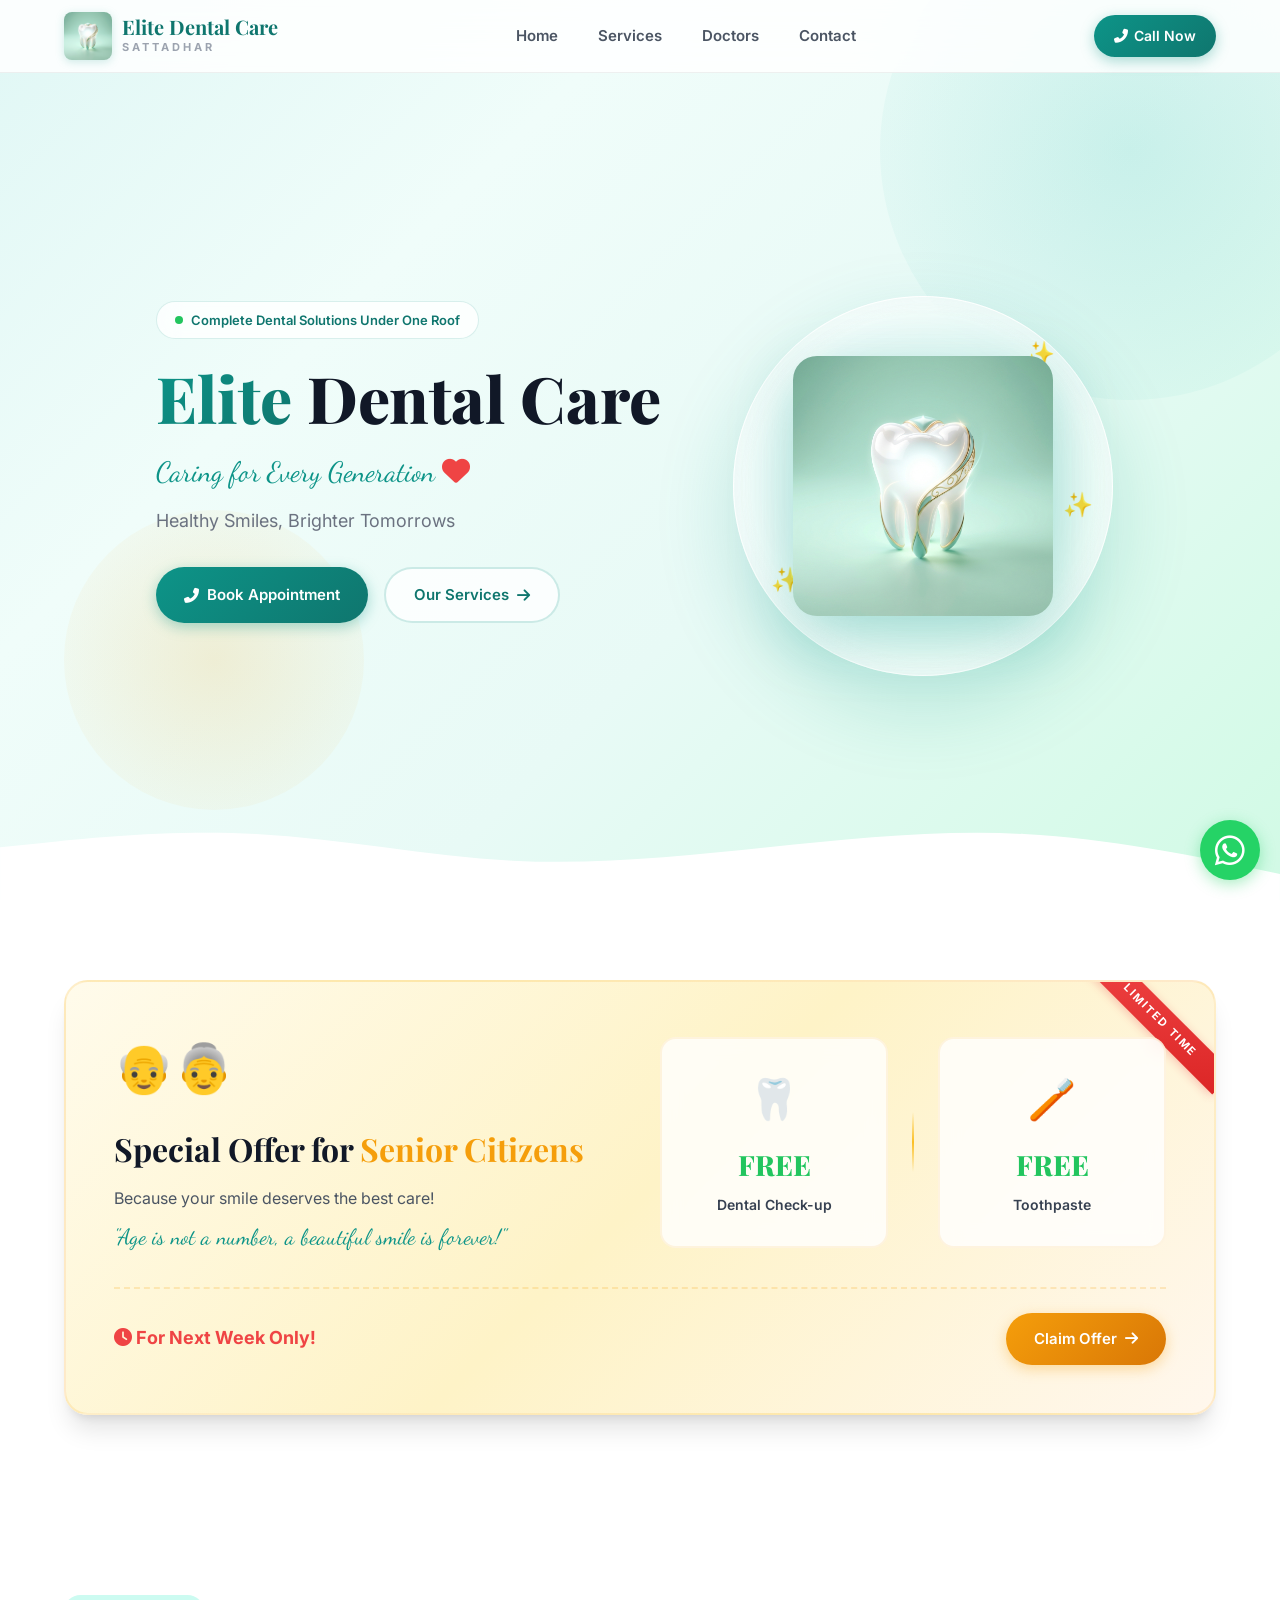
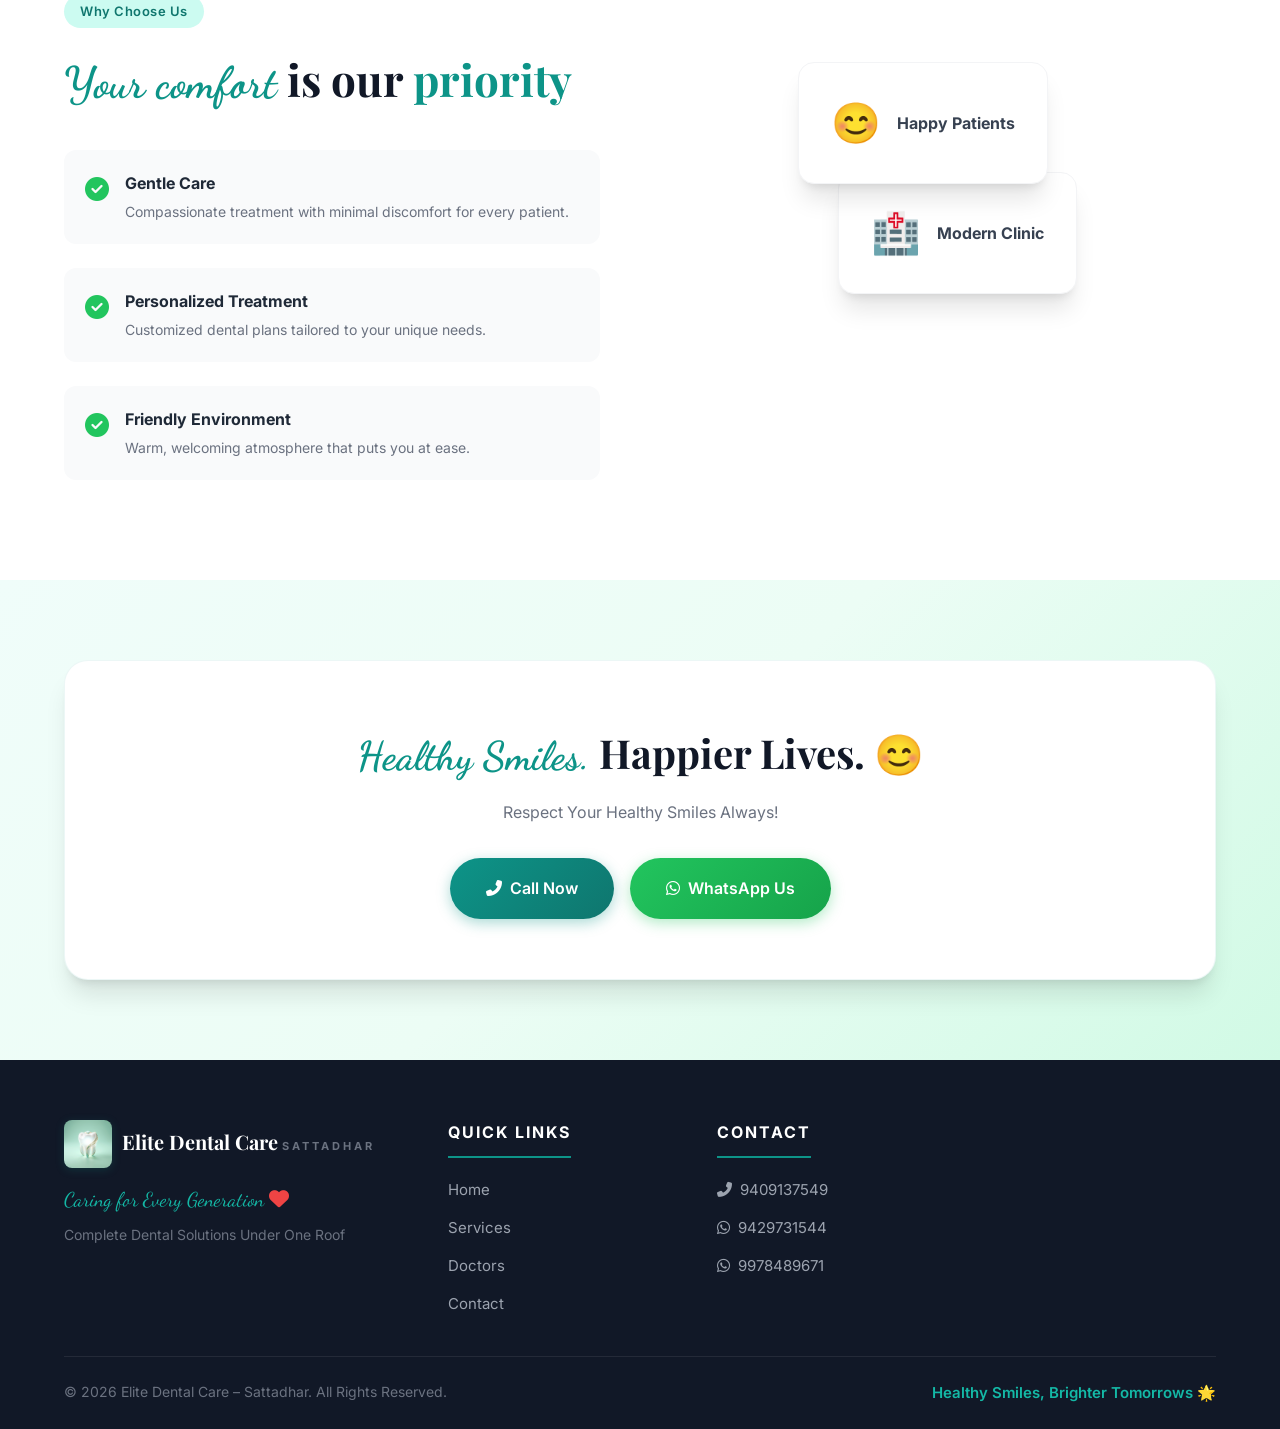
<file: index.html>
<!DOCTYPE html>
<html lang="en">
<head>
    <meta charset="UTF-8">
    <meta name="viewport" content="width=device-width, initial-scale=1.0, maximum-scale=1.0, user-scalable=no">

    <!-- Primary SEO -->
    <title>Elite Dental Care - Sattadhar | Best Dentist in Ahmedabad</title>
    <meta name="description" content="Elite Dental Care at Sattadhar, Ahmedabad — Complete Dental Solutions Under One Roof. Free dental check-up for senior citizens. Expert dentists Dr. Ashesh Shah & Dr. Chaitanya Shah. Call 9409137549.">
    <meta name="keywords" content="dentist sattadhar, dental clinic ahmedabad, elite dental care, dr ashesh shah, dr chaitanya shah, teeth whitening ahmedabad, dental implants sattadhar, best dentist ahmedabad, free dental checkup senior citizen">
    <meta name="author" content="Elite Dental Care">
    <meta name="robots" content="index, follow">
    <link rel="canonical" href="https://elite-dental-website.vercel.app/">

    <!-- Favicon -->
    <link rel="icon" type="image/jpeg" href="images/favicon.jpg">
    <link rel="apple-touch-icon" href="images/favicon.jpg">
    <meta name="theme-color" content="#0d9488">

    <!-- Open Graph (WhatsApp / Facebook Preview) -->
    <meta property="og:type" content="website">
    <meta property="og:url" content="https://elite-dental-website.vercel.app/">
    <meta property="og:title" content="Elite Dental Care – Best Dentist in Sattadhar, Ahmedabad">
    <meta property="og:description" content="Complete Dental Solutions Under One Roof. Free check-up for senior citizens. Expert care by Dr. Ashesh Shah & Dr. Chaitanya Shah.">
    <meta property="og:image" content="https://elite-dental-website.vercel.app/images/3d-logo.jpg">
    <meta property="og:locale" content="en_IN">

    <!-- Google Structured Data (JSON-LD) for Local SEO -->
    <script type="application/ld+json">
    {
      "@context": "https://schema.org",
      "@type": "Dentist",
      "name": "Elite Dental Care",
      "image": "https://elite-dental-website.vercel.app/images/3d-logo.jpg",
      "url": "https://elite-dental-website.vercel.app/",
      "telephone": "+919409137549",
      "address": {
        "@type": "PostalAddress",
        "streetAddress": "Ratnadeep Complex, Sattadhar Cross Road",
        "addressLocality": "Ahmedabad",
        "addressRegion": "Gujarat",
        "postalCode": "380061",
        "addressCountry": "IN"
      },
      "geo": {
        "@type": "GeoCoordinates",
        "latitude": 23.062397,
        "longitude": 72.533981
      },
      "openingHours": "Mo-Sa 09:00-21:00",
      "priceRange": "₹₹",
      "description": "Complete Dental Solutions Under One Roof at Sattadhar, Ahmedabad."
    }
    </script>

    <link rel="preconnect" href="https://fonts.googleapis.com">
    <link rel="preconnect" href="https://fonts.gstatic.com" crossorigin>
    <link href="https://fonts.googleapis.com/css2?family=Playfair+Display:wght@400;600;700;800&family=Inter:wght@300;400;500;600;700&family=Dancing+Script:wght@400;600;700&display=swap" rel="stylesheet">
    <link rel="stylesheet" href="https://cdnjs.cloudflare.com/ajax/libs/font-awesome/6.4.0/css/all.min.css">
    <link rel="stylesheet" href="style.css">
</head>
<body>
    <!-- Navigation -->
    <nav class="navbar" id="navbar">
        <div class="nav-container">
            <a href="index.html" class="nav-logo">
                <img src="images/3d-logo.jpg" alt="Elite Dental Care Logo" class="logo-img">
                <div class="logo-text">
                    <span class="logo-name">Elite Dental Care</span>
                    <span class="logo-sub">SATTADHAR</span>
                </div>
            </a>
            <ul class="nav-links" id="navLinks">
                <li><a href="index.html" class="active">Home</a></li>
                <li><a href="services.html">Services</a></li>
                <li><a href="doctors.html">Doctors</a></li>
                <li><a href="contact.html">Contact</a></li>
            </ul>
            <a href="tel:9409137549" class="nav-cta"><i class="fas fa-phone-alt"></i> Call Now</a>
            <button class="nav-toggle" id="navToggle" aria-label="Toggle navigation">
                <span></span><span></span><span></span>
            </button>
        </div>
    </nav>

    <!-- Hero Section -->
    <section class="hero" id="home">
        <div class="hero-bg-shapes">
            <div class="shape shape-1"></div>
            <div class="shape shape-2"></div>
        </div>
        <div class="hero-container">
            <div class="hero-content">
                <div class="hero-badge animate-fade-in">
                    <span class="badge-dot"></span>
                    Complete Dental Solutions Under One Roof
                </div>
                <h1 class="hero-title animate-slide-up">
                    <span class="title-accent">Elite</span> Dental Care
                </h1>
                <p class="hero-tagline animate-slide-up delay-1">
                    <span class="script-font">Caring for Every Generation</span> <i class="fas fa-heart" style="color: #ef4444;"></i>
                </p>
                <p class="hero-subtitle animate-slide-up delay-2">
                    Healthy Smiles, Brighter Tomorrows
                </p>
                <div class="hero-cta animate-slide-up delay-3">
                    <a href="tel:9409137549" class="btn btn-primary">
                        <i class="fas fa-phone-alt"></i> Book Appointment
                    </a>
                    <a href="services.html" class="btn btn-outline">
                        Our Services <i class="fas fa-arrow-right"></i>
                    </a>
                </div>
            </div>
            <div class="hero-visual animate-float">
                <div class="hero-premium-card">
                    <img src="images/3d-logo.jpg" alt="3D Dental Logo" class="hero-3d-logo">
                    <div class="glow-ring"></div>
                    <div class="sparkles">
                        <span class="sparkle s1">✨</span>
                        <span class="sparkle s2">✨</span>
                        <span class="sparkle s3">✨</span>
                    </div>
                </div>
            </div>
        </div>
        <div class="hero-wave">
            <svg viewBox="0 0 1440 120" fill="none" xmlns="http://www.w3.org/2000/svg">
                <path d="M0 60L48 55C96 50 192 40 288 45C384 50 480 70 576 75C672 80 768 70 864 60C960 50 1056 40 1152 45C1248 50 1344 70 1392 80L1440 90V120H1392C1344 120 1248 120 1152 120C1056 120 960 120 864 120C768 120 672 120 576 120C480 120 384 120 288 120C192 120 96 120 48 120H0V60Z" fill="white"/>
            </svg>
        </div>
    </section>

    <!-- Special Offer Banner -->
    <section class="offer-section">
        <div class="container">
            <div class="offer-card">
                <div class="offer-ribbon">LIMITED TIME</div>
                <div class="offer-content">
                    <div class="offer-left">
                        <span class="offer-emoji">👴👵</span>
                        <h2 class="offer-title">Special Offer for <span>Senior Citizens</span></h2>
                        <p class="offer-subtitle">Because your smile deserves the best care!</p>
                        <p class="offer-quote script-font">"Age is not a number, a beautiful smile is forever!"</p>
                    </div>
                    <div class="offer-right">
                        <div class="offer-item">
                            <div class="offer-icon">🦷</div>
                            <div class="offer-detail">
                                <span class="offer-free">FREE</span>
                                <span class="offer-name">Dental Check-up</span>
                            </div>
                        </div>
                        <div class="offer-divider"></div>
                        <div class="offer-item">
                            <div class="offer-icon">🪥</div>
                            <div class="offer-detail">
                                <span class="offer-free">FREE</span>
                                <span class="offer-name">Toothpaste</span>
                            </div>
                        </div>
                    </div>
                </div>
                <div class="offer-footer">
                    <span class="offer-timer"><i class="fas fa-clock"></i> For Next Week Only!</span>
                    <a href="tel:9409137549" class="btn btn-offer">Claim Offer <i class="fas fa-arrow-right"></i></a>
                </div>
            </div>
        </div>
    </section>

    <!-- Why Choose Us -->
    <section class="why-section">
        <div class="container">
            <div class="why-grid">
                <div class="why-content">
                    <span class="section-tag">Why Choose Us</span>
                    <h2 class="section-title"><span class="script-font">Your comfort</span> is our <span>priority</span></h2>
                    <div class="why-list">
                        <div class="why-item">
                            <span class="why-check"><i class="fas fa-check-circle" style="color: var(--green);"></i></span>
                            <div>
                                <h4>Gentle Care</h4>
                                <p>Compassionate treatment with minimal discomfort for every patient.</p>
                            </div>
                        </div>
                        <div class="why-item">
                            <span class="why-check"><i class="fas fa-check-circle" style="color: var(--green);"></i></span>
                            <div>
                                <h4>Personalized Treatment</h4>
                                <p>Customized dental plans tailored to your unique needs.</p>
                            </div>
                        </div>
                        <div class="why-item">
                            <span class="why-check"><i class="fas fa-check-circle" style="color: var(--green);"></i></span>
                            <div>
                                <h4>Friendly Environment</h4>
                                <p>Warm, welcoming atmosphere that puts you at ease.</p>
                            </div>
                        </div>
                    </div>
                </div>
                <div class="why-visual">
                    <div class="why-card-stack">
                        <div class="why-stat-card card-1">
                            <span class="big-emoji">😊</span>
                            <span class="card-text">Happy Patients</span>
                        </div>
                        <div class="why-stat-card card-2">
                            <span class="big-emoji">🏥</span>
                            <span class="card-text">Modern Clinic</span>
                        </div>
                    </div>
                </div>
            </div>
        </div>
    </section>

    <!-- CTA Section -->
    <section class="cta-section">
        <div class="container">
            <div class="cta-card">
                <h2><span class="script-font">Healthy Smiles.</span> Happier Lives. 😊</h2>
                <p>Respect Your Healthy Smiles Always!</p>
                <div class="cta-buttons">
                    <a href="tel:9409137549" class="btn btn-primary btn-lg"><i class="fas fa-phone-alt"></i> Call Now</a>
                    <a href="https://wa.me/919429731544" class="btn btn-whatsapp btn-lg"><i class="fab fa-whatsapp"></i> WhatsApp Us</a>
                </div>
            </div>
        </div>
    </section>

    <!-- Footer -->
    <footer class="footer">
        <div class="container">
            <div class="footer-grid">
                <div class="footer-brand">
                    <div class="footer-logo">
                        <img src="images/3d-logo.jpg" alt="Elite Dental Care Logo" class="logo-img">
                        <div>
                            <span class="logo-name">Elite Dental Care</span>
                            <span class="logo-sub">SATTADHAR</span>
                        </div>
                    </div>
                    <p class="footer-tagline script-font">Caring for Every Generation <i class="fas fa-heart" style="color: #ef4444;"></i></p>
                    <p>Complete Dental Solutions Under One Roof</p>
                </div>
                <div class="footer-links-group">
                    <h4>Quick Links</h4>
                    <ul>
                        <li><a href="index.html">Home</a></li>
                        <li><a href="services.html">Services</a></li>
                        <li><a href="doctors.html">Doctors</a></li>
                        <li><a href="contact.html">Contact</a></li>
                    </ul>
                </div>
                <div class="footer-links-group">
                    <h4>Contact</h4>
                    <ul>
                        <li><a href="tel:9409137549"><i class="fas fa-phone-alt"></i> 9409137549</a></li>
                        <li><a href="https://wa.me/919429731544"><i class="fab fa-whatsapp"></i> 9429731544</a></li>
                        <li><a href="https://wa.me/919978489671"><i class="fab fa-whatsapp"></i> 9978489671</a></li>
                    </ul>
                </div>
            </div>
            <div class="footer-bottom">
                <p>© 2026 Elite Dental Care – Sattadhar. All Rights Reserved.</p>
                <p class="footer-motto">Healthy Smiles, Brighter Tomorrows 🌟</p>
            </div>
        </div>
    </footer>

    <!-- Floating WhatsApp Button -->
    <a href="https://wa.me/919429731544" class="whatsapp-float" target="_blank" aria-label="Chat on WhatsApp">
        <i class="fab fa-whatsapp wa-icon"></i>
        <span class="wa-text">Chat with us</span>
    </a>

    <script src="script.js"></script>
</body>
</html>
</file>
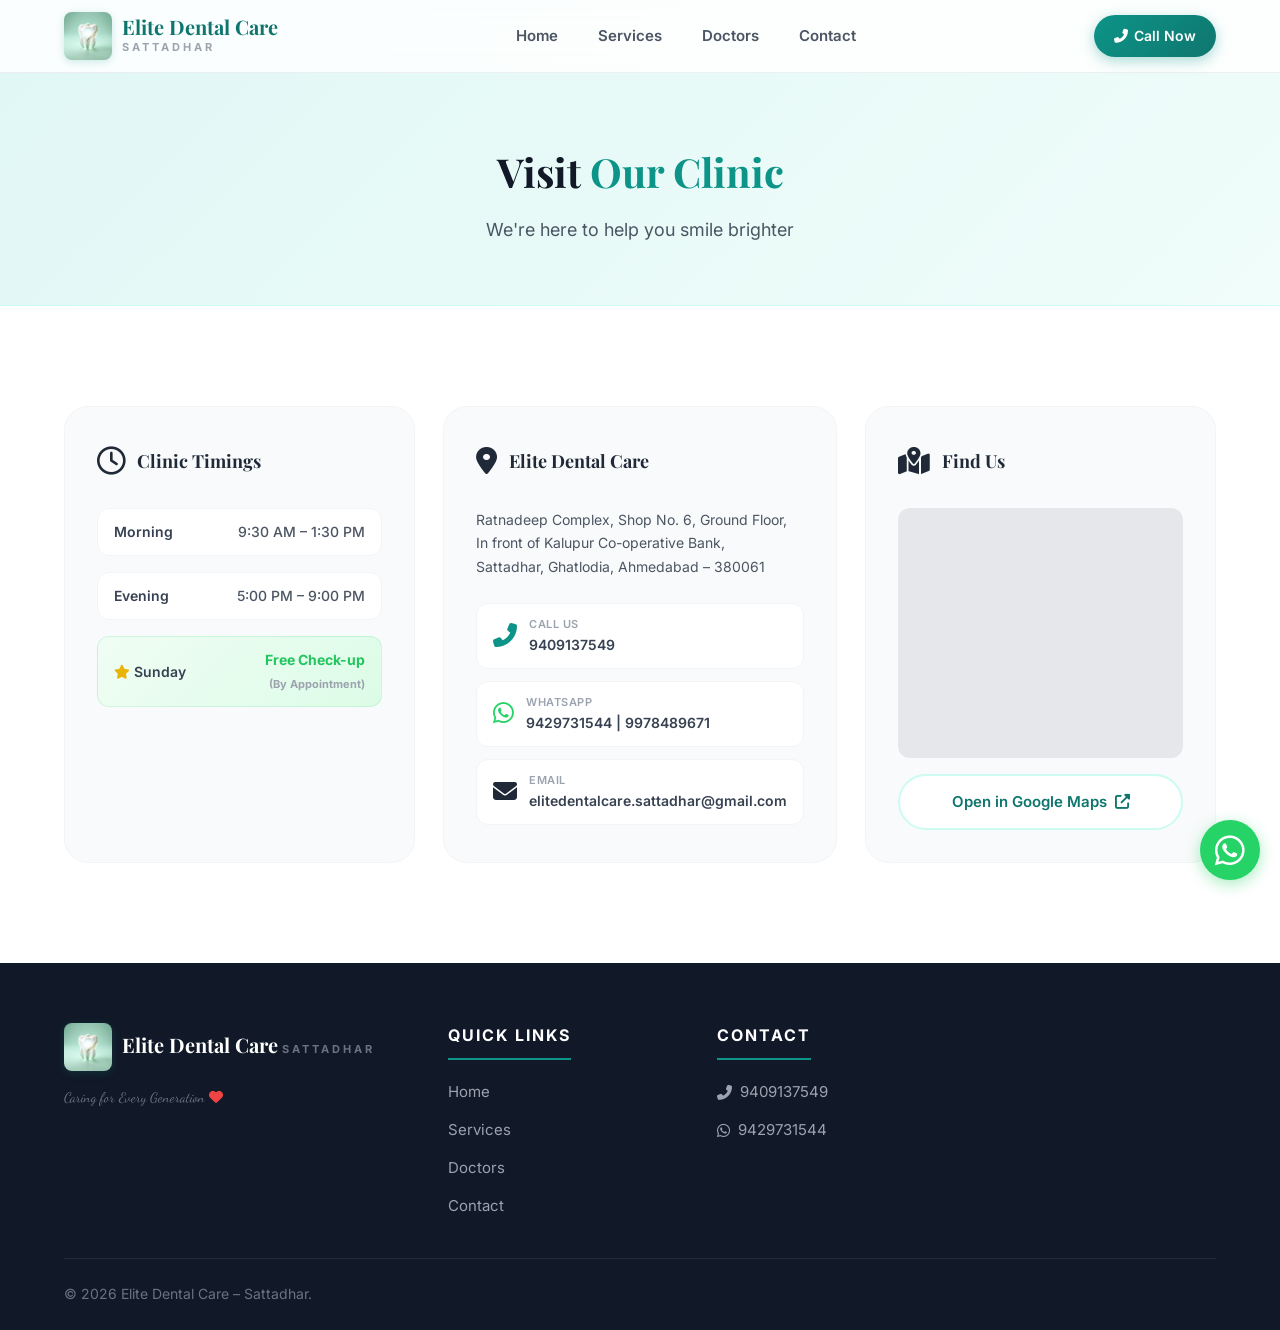
<file: contact.html>
<!DOCTYPE html>
<html lang="en">
<head>
    <meta charset="UTF-8">
    <meta name="viewport" content="width=device-width, initial-scale=1.0, maximum-scale=1.0, user-scalable=no">
    <title>Contact Us | Elite Dental Care Sattadhar – Ahmedabad</title>
    <meta name="description" content="Contact Elite Dental Care at Sattadhar Cross Road, Ratnadeep Complex, Ahmedabad. Call 9409137549 or WhatsApp 9429731544. Get directions on Google Maps.">
    <meta name="keywords" content="contact elite dental care, dental clinic sattadhar address, dentist ahmedabad location, elite dental care phone number">
    <meta name="robots" content="index, follow">
    <link rel="canonical" href="https://elite-dental-website.vercel.app/contact.html">
    <link rel="icon" type="image/jpeg" href="images/favicon.jpg">
    <link rel="apple-touch-icon" href="images/favicon.jpg">
    <meta name="theme-color" content="#0d9488">
    <meta property="og:title" content="Contact Elite Dental Care – Sattadhar, Ahmedabad">
    <meta property="og:description" content="Visit us at Ratnadeep Complex, Sattadhar Cross Road, Ahmedabad. Call or WhatsApp for appointments.">
    <meta property="og:image" content="https://elite-dental-website.vercel.app/images/3d-logo.jpg">
    <meta property="og:url" content="https://elite-dental-website.vercel.app/contact.html">
    <link href="https://fonts.googleapis.com/css2?family=Playfair+Display:wght@400;600;700;800&family=Inter:wght@300;400;500;600;700&family=Dancing+Script:wght@400;600;700&display=swap" rel="stylesheet">
    <link rel="stylesheet" href="https://cdnjs.cloudflare.com/ajax/libs/font-awesome/6.4.0/css/all.min.css">
    <link rel="stylesheet" href="style.css">
</head>
<body class="page-contact">
    <!-- Navigation -->
    <nav class="navbar scrolled" id="navbar">
        <div class="nav-container">
            <a href="index.html" class="nav-logo">
                <img src="images/3d-logo.jpg" alt="Elite Dental Care Logo" class="logo-img">
                <div class="logo-text">
                    <span class="logo-name">Elite Dental Care</span>
                    <span class="logo-sub">SATTADHAR</span>
                </div>
            </a>
            <ul class="nav-links" id="navLinks">
                <li><a href="index.html">Home</a></li>
                <li><a href="services.html">Services</a></li>
                <li><a href="doctors.html">Doctors</a></li>
                <li><a href="contact.html" class="active">Contact</a></li>
            </ul>
            <a href="tel:9409137549" class="nav-cta"><i class="fas fa-phone-alt"></i> Call Now</a>
            <button class="nav-toggle" id="navToggle">
                <span></span><span></span><span></span>
            </button>
        </div>
    </nav>

    <div class="page-header">
        <div class="container">
            <h1>Visit <span>Our Clinic</span></h1>
            <p>We're here to help you smile brighter</p>
        </div>
    </div>

    <!-- Clinic Timings & Contact -->
    <section class="contact-section">
        <div class="container">
            <div class="contact-grid">
                <!-- Timings Card -->
                <div class="contact-card timings-card reveal">
                    <div class="card-header">
                        <span class="card-icon"><i class="far fa-clock"></i></span>
                        <h3>Clinic Timings</h3>
                    </div>
                    <div class="timings-list">
                        <div class="timing-row">
                            <span class="timing-label">Morning</span>
                            <span class="timing-value">9:30 AM – 1:30 PM</span>
                        </div>
                        <div class="timing-row">
                            <span class="timing-label">Evening</span>
                            <span class="timing-value">5:00 PM – 9:00 PM</span>
                        </div>
                        <div class="timing-row sunday">
                            <span class="timing-label"><i class="fas fa-star" style="color:#eab308;"></i> Sunday</span>
                            <span class="timing-value highlight">Free Check-up<br><small>(By Appointment)</small></span>
                        </div>
                    </div>
                </div>

                <!-- Contact Card -->
                <div class="contact-card info-card reveal">
                    <div class="card-header">
                        <span class="card-icon"><i class="fas fa-map-marker-alt"></i></span>
                        <h3>Elite Dental Care</h3>
                    </div>
                    <p class="address">
                        Ratnadeep Complex, Shop No. 6, Ground Floor,<br>
                        In front of Kalupur Co-operative Bank,<br>
                        Sattadhar, Ghatlodia, Ahmedabad – 380061
                    </p>
                    <div class="contact-links">
                        <a href="tel:9409137549" class="contact-link">
                            <span class="link-icon"><i class="fas fa-phone-alt"></i></span>
                            <div>
                                <span class="link-label">Call Us</span>
                                <span class="link-value">9409137549</span>
                            </div>
                        </a>
                        <a href="https://wa.me/919429731544" class="contact-link whatsapp">
                            <span class="link-icon"><i class="fab fa-whatsapp"></i></span>
                            <div>
                                <span class="link-label">WhatsApp</span>
                                <span class="link-value">9429731544 | 9978489671</span>
                            </div>
                        </a>
                        <a href="mailto:elitedentalcare.sattadhar@gmail.com" class="contact-link email">
                            <span class="link-icon"><i class="fas fa-envelope"></i></span>
                            <div>
                                <span class="link-label">Email</span>
                                <span class="link-value">elitedentalcare.sattadhar@gmail.com</span>
                            </div>
                        </a>
                    </div>
                </div>

                <!-- Map Card -->
                <div class="contact-card map-card reveal">
                    <div class="card-header">
                        <span class="card-icon"><i class="fas fa-map-marked-alt"></i></span>
                        <h3>Find Us</h3>
                    </div>
                    <div class="map-placeholder">
                        <iframe 
                            src="https://maps.google.com/maps?q=23.062397,72.533981&z=15&output=embed"
                            width="100%" 
                            height="250" 
                            style="border:0; border-radius: 12px;" 
                            allowfullscreen="" 
                            loading="lazy">
                        </iframe>
                    </div>
                    <a href="https://maps.google.com/?q=23.062397,72.533981" target="_blank" class="btn btn-map">
                        Open in Google Maps <i class="fas fa-external-link-alt"></i>
                    </a>
                </div>
            </div>
        </div>
    </section>

    <!-- Footer -->
    <footer class="footer">
        <div class="container">
            <div class="footer-grid">
                <div class="footer-brand">
                    <div class="footer-logo">
                        <img src="images/3d-logo.jpg" alt="Elite Dental Care Logo" class="logo-img">
                        <div>
                            <span class="logo-name">Elite Dental Care</span>
                            <span class="logo-sub">SATTADHAR</span>
                        </div>
                    </div>
                    <p class="footer-tagline script-font">Caring for Every Generation <i class="fas fa-heart" style="color: #ef4444;"></i></p>
                </div>
                <div class="footer-links-group">
                    <h4>Quick Links</h4>
                    <ul>
                        <li><a href="index.html">Home</a></li>
                        <li><a href="services.html">Services</a></li>
                        <li><a href="doctors.html">Doctors</a></li>
                        <li><a href="contact.html">Contact</a></li>
                    </ul>
                </div>
                <div class="footer-links-group">
                    <h4>Contact</h4>
                    <ul>
                        <li><a href="tel:9409137549"><i class="fas fa-phone-alt"></i> 9409137549</a></li>
                        <li><a href="https://wa.me/919429731544"><i class="fab fa-whatsapp"></i> 9429731544</a></li>
                    </ul>
                </div>
            </div>
            <div class="footer-bottom">
                <p>© 2026 Elite Dental Care – Sattadhar.</p>
            </div>
        </div>
    </footer>

    <!-- Floating WhatsApp Button -->
    <a href="https://wa.me/919429731544" class="whatsapp-float" target="_blank">
        <i class="fab fa-whatsapp wa-icon"></i>
    </a>
    <script src="script.js"></script>
</body>
</html>
</file>
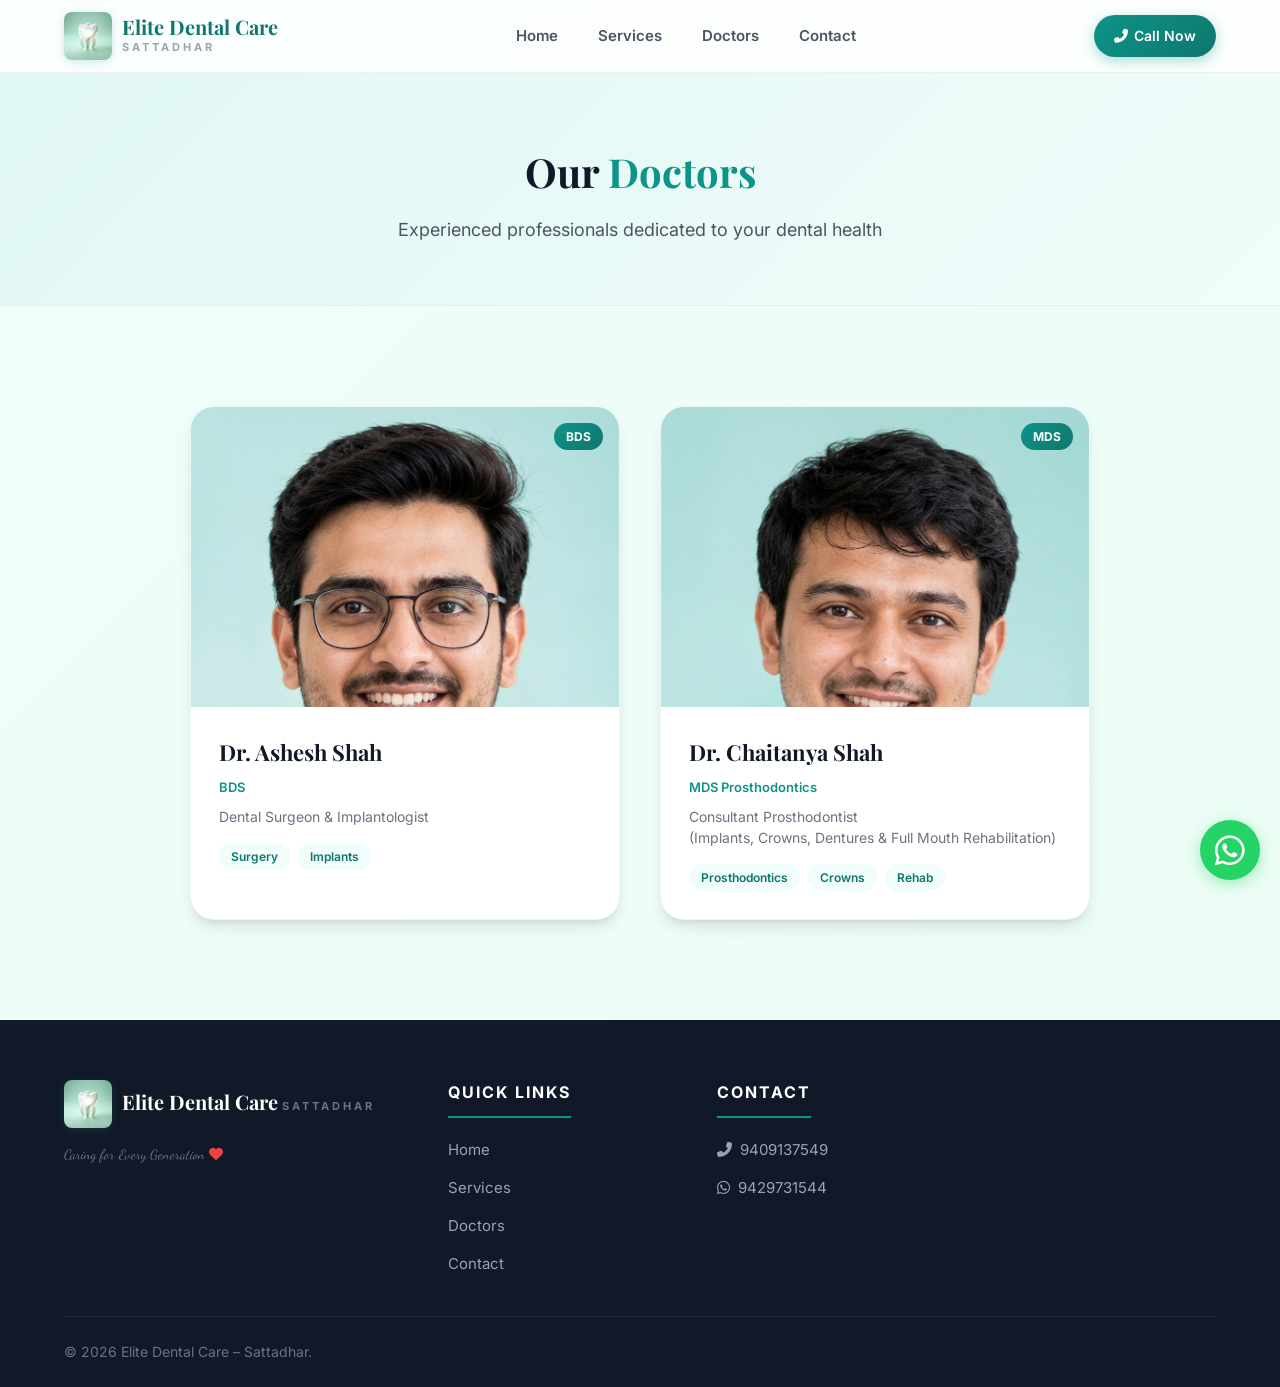
<file: doctors.html>
<!DOCTYPE html>
<html lang="en">
<head>
    <meta charset="UTF-8">
    <meta name="viewport" content="width=device-width, initial-scale=1.0, maximum-scale=1.0, user-scalable=no">
    <title>Our Doctors | Dr. Ashesh Shah & Dr. Chaitanya Shah – Elite Dental Care Sattadhar</title>
    <meta name="description" content="Meet our expert dentists Dr. Ashesh Shah and Dr. Chaitanya Shah at Elite Dental Care, Sattadhar, Ahmedabad. Experienced, caring dental professionals.">
    <meta name="keywords" content="dr ashesh shah dentist, dr chaitanya shah dentist, dentist sattadhar ahmedabad, elite dental care doctors">
    <meta name="robots" content="index, follow">
    <link rel="canonical" href="https://elite-dental-website.vercel.app/doctors.html">
    <link rel="icon" type="image/jpeg" href="images/favicon.jpg">
    <link rel="apple-touch-icon" href="images/favicon.jpg">
    <meta name="theme-color" content="#0d9488">
    <meta property="og:title" content="Our Doctors – Elite Dental Care Sattadhar">
    <meta property="og:description" content="Expert dentists Dr. Ashesh Shah & Dr. Chaitanya Shah at Elite Dental Care.">
    <meta property="og:image" content="https://elite-dental-website.vercel.app/images/3d-logo.jpg">
    <meta property="og:url" content="https://elite-dental-website.vercel.app/doctors.html">
    <link href="https://fonts.googleapis.com/css2?family=Playfair+Display:wght@400;600;700;800&family=Inter:wght@300;400;500;600;700&family=Dancing+Script:wght@400;600;700&display=swap" rel="stylesheet">
    <link rel="stylesheet" href="https://cdnjs.cloudflare.com/ajax/libs/font-awesome/6.4.0/css/all.min.css">
    <link rel="stylesheet" href="style.css">
</head>
<body class="page-doctors">
    <!-- Navigation -->
    <nav class="navbar scrolled" id="navbar">
        <div class="nav-container">
            <a href="index.html" class="nav-logo">
                <img src="images/3d-logo.jpg" alt="Elite Dental Care Logo" class="logo-img">
                <div class="logo-text">
                    <span class="logo-name">Elite Dental Care</span>
                    <span class="logo-sub">SATTADHAR</span>
                </div>
            </a>
            <ul class="nav-links" id="navLinks">
                <li><a href="index.html">Home</a></li>
                <li><a href="services.html">Services</a></li>
                <li><a href="doctors.html" class="active">Doctors</a></li>
                <li><a href="contact.html">Contact</a></li>
            </ul>
            <a href="tel:9409137549" class="nav-cta"><i class="fas fa-phone-alt"></i> Call Now</a>
            <button class="nav-toggle" id="navToggle">
                <span></span><span></span><span></span>
            </button>
        </div>
    </nav>

    <div class="page-header">
        <div class="container">
            <h1>Our <span>Doctors</span></h1>
            <p>Experienced professionals dedicated to your dental health</p>
        </div>
    </div>

    <!-- Doctors Section -->
    <section class="doctors-section">
        <div class="container">
            <div class="doctors-grid">
                <div class="doctor-card reveal">
                    <div class="doctor-image">
                        <img src="images/dr-ashesh-shah.jpg" alt="Dr. Ashesh Shah - BDS, Dental Surgeon & Implantologist" class="doctor-photo">
                        <div class="doctor-badge">BDS</div>
                    </div>
                    <div class="doctor-info">
                        <h3>Dr. Ashesh Shah</h3>
                        <span class="doctor-degree">BDS</span>
                        <p class="doctor-specialty">Dental Surgeon & Implantologist</p>
                        <div class="doctor-tags">
                            <span class="tag">Surgery</span>
                            <span class="tag">Implants</span>
                        </div>
                    </div>
                </div>
                <div class="doctor-card reveal">
                    <div class="doctor-image">
                        <img src="images/dr-chaitanya-shah.jpg" alt="Dr. Chaitanya Shah - MDS Prosthodontics" class="doctor-photo">
                        <div class="doctor-badge">MDS</div>
                    </div>
                    <div class="doctor-info">
                        <h3>Dr. Chaitanya Shah</h3>
                        <span class="doctor-degree">MDS Prosthodontics</span>
                        <p class="doctor-specialty">Consultant Prosthodontist<br>(Implants, Crowns, Dentures & Full Mouth Rehabilitation)</p>
                        <div class="doctor-tags">
                            <span class="tag">Prosthodontics</span>
                            <span class="tag">Crowns</span>
                            <span class="tag">Rehab</span>
                        </div>
                    </div>
                </div>
            </div>
        </div>
    </section>

    <!-- Footer -->
    <footer class="footer">
        <div class="container">
            <div class="footer-grid">
                <div class="footer-brand">
                    <div class="footer-logo">
                        <img src="images/3d-logo.jpg" alt="Elite Dental Care Logo" class="logo-img">
                        <div>
                            <span class="logo-name">Elite Dental Care</span>
                            <span class="logo-sub">SATTADHAR</span>
                        </div>
                    </div>
                    <p class="footer-tagline script-font">Caring for Every Generation <i class="fas fa-heart" style="color: #ef4444;"></i></p>
                </div>
                <div class="footer-links-group">
                    <h4>Quick Links</h4>
                    <ul>
                        <li><a href="index.html">Home</a></li>
                        <li><a href="services.html">Services</a></li>
                        <li><a href="doctors.html">Doctors</a></li>
                        <li><a href="contact.html">Contact</a></li>
                    </ul>
                </div>
                <div class="footer-links-group">
                    <h4>Contact</h4>
                    <ul>
                        <li><a href="tel:9409137549"><i class="fas fa-phone-alt"></i> 9409137549</a></li>
                        <li><a href="https://wa.me/919429731544"><i class="fab fa-whatsapp"></i> 9429731544</a></li>
                    </ul>
                </div>
            </div>
            <div class="footer-bottom">
                <p>© 2026 Elite Dental Care – Sattadhar.</p>
            </div>
        </div>
    </footer>

    <!-- Floating WhatsApp Button -->
    <a href="https://wa.me/919429731544" class="whatsapp-float" target="_blank">
        <i class="fab fa-whatsapp wa-icon"></i>
    </a>
    <script src="script.js"></script>
</body>
</html>
</file>
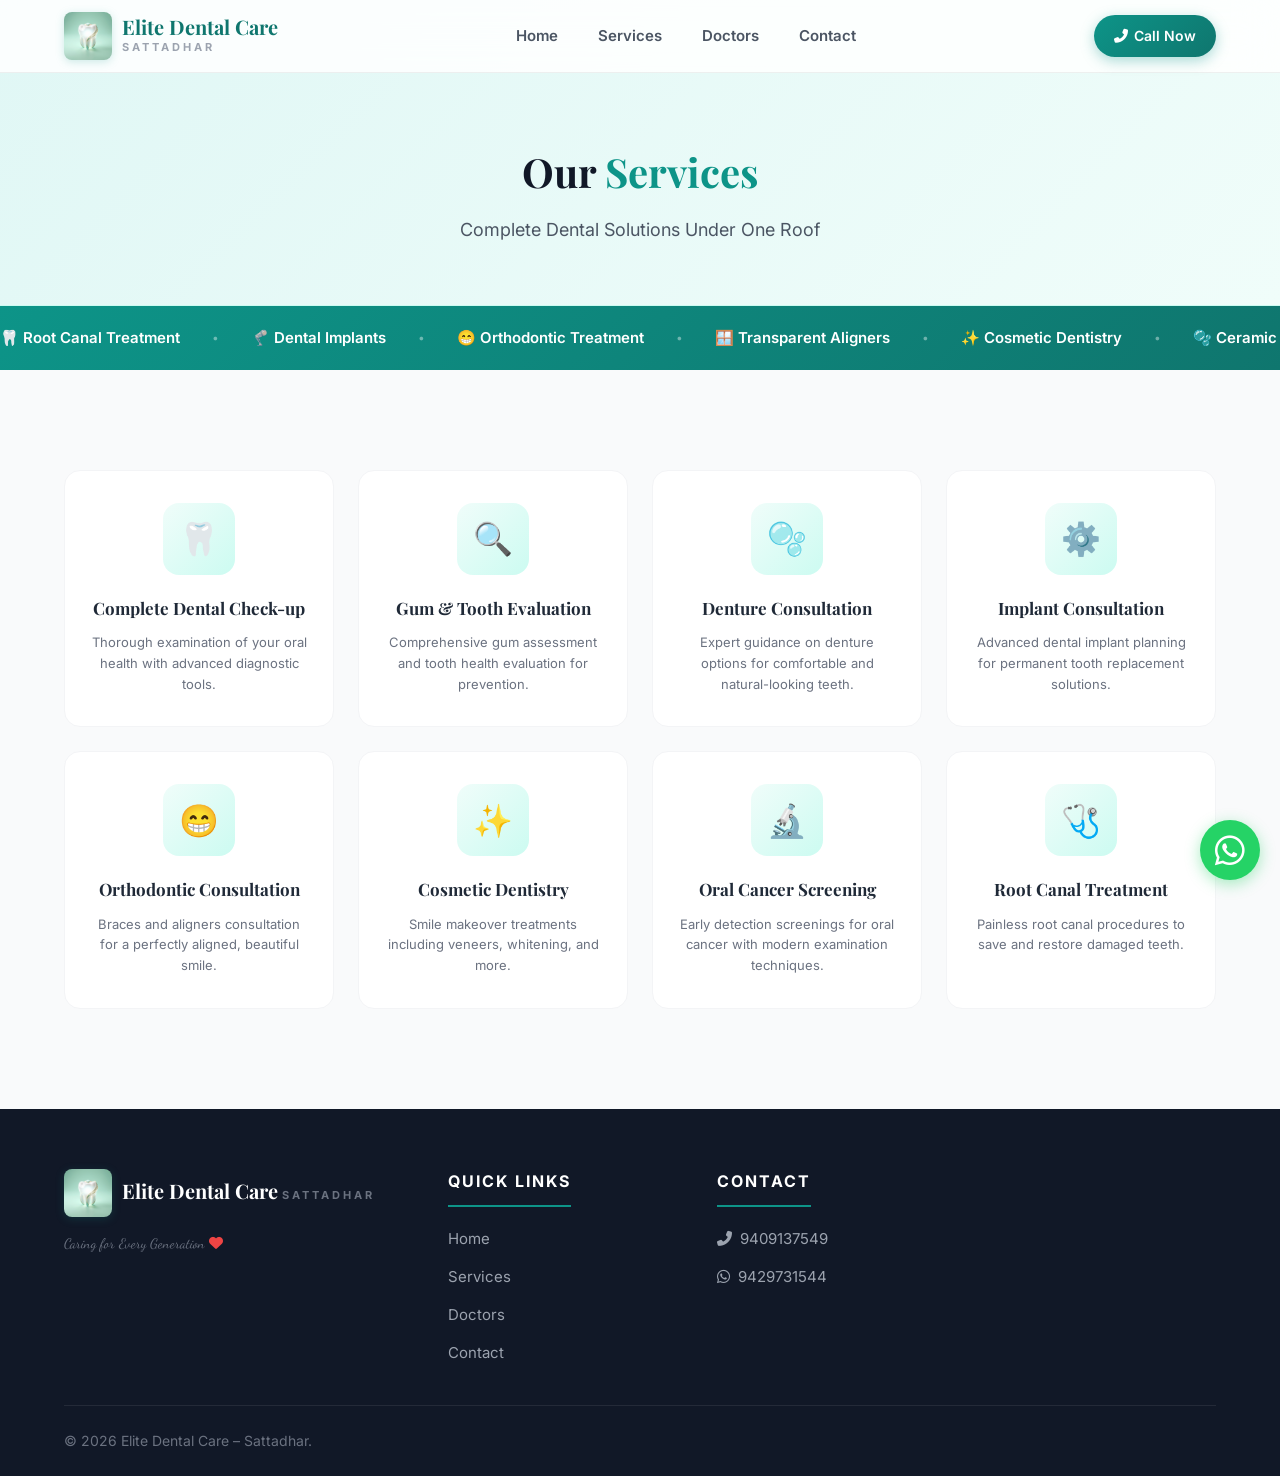
<file: services.html>
<!DOCTYPE html>
<html lang="en">
<head>
    <meta charset="UTF-8">
    <meta name="viewport" content="width=device-width, initial-scale=1.0, maximum-scale=1.0, user-scalable=no">
    <title>Dental Services | Elite Dental Care Sattadhar – Ahmedabad</title>
    <meta name="description" content="Explore our full range of dental services at Elite Dental Care, Sattadhar – teeth whitening, implants, braces, root canal, and more. Book your appointment today!">
    <meta name="keywords" content="dental services ahmedabad, teeth whitening sattadhar, dental implants, braces, root canal, elite dental care">
    <meta name="robots" content="index, follow">
    <link rel="canonical" href="https://elite-dental-website.vercel.app/services.html">
    <link rel="icon" type="image/jpeg" href="images/favicon.jpg">
    <link rel="apple-touch-icon" href="images/favicon.jpg">
    <meta name="theme-color" content="#0d9488">
    <meta property="og:title" content="Dental Services – Elite Dental Care Sattadhar">
    <meta property="og:description" content="Complete dental solutions: whitening, implants, braces & more.">
    <meta property="og:image" content="https://elite-dental-website.vercel.app/images/3d-logo.jpg">
    <meta property="og:url" content="https://elite-dental-website.vercel.app/services.html">
    <link href="https://fonts.googleapis.com/css2?family=Playfair+Display:wght@400;600;700;800&family=Inter:wght@300;400;500;600;700&family=Dancing+Script:wght@400;600;700&display=swap" rel="stylesheet">
    <link rel="stylesheet" href="https://cdnjs.cloudflare.com/ajax/libs/font-awesome/6.4.0/css/all.min.css">
    <link rel="stylesheet" href="style.css">
</head>
<body class="page-services">
    <!-- Navigation -->
    <nav class="navbar scrolled" id="navbar">
        <div class="nav-container">
            <a href="index.html" class="nav-logo">
                <img src="images/3d-logo.jpg" alt="Elite Dental Care Logo" class="logo-img">
                <div class="logo-text">
                    <span class="logo-name">Elite Dental Care</span>
                    <span class="logo-sub">SATTADHAR</span>
                </div>
            </a>
            <ul class="nav-links" id="navLinks">
                <li><a href="index.html">Home</a></li>
                <li><a href="services.html" class="active">Services</a></li>
                <li><a href="doctors.html">Doctors</a></li>
                <li><a href="contact.html">Contact</a></li>
            </ul>
            <a href="tel:9409137549" class="nav-cta"><i class="fas fa-phone-alt"></i> Call Now</a>
            <button class="nav-toggle" id="navToggle">
                <span></span><span></span><span></span>
            </button>
        </div>
    </nav>

    <div class="page-header">
        <div class="container">
            <h1>Our <span>Services</span></h1>
            <p>Complete Dental Solutions Under One Roof</p>
        </div>
    </div>

    <!-- Treatments Marquee -->
    <section class="marquee-section">
        <div class="marquee-track">
            <div class="marquee-content">
                <span class="marquee-item">🦷 Root Canal Treatment</span>
                <span class="marquee-dot">•</span>
                <span class="marquee-item">🦿 Dental Implants</span>
                <span class="marquee-dot">•</span>
                <span class="marquee-item">😁 Orthodontic Treatment</span>
                <span class="marquee-dot">•</span>
                <span class="marquee-item">🪟 Transparent Aligners</span>
                <span class="marquee-dot">•</span>
                <span class="marquee-item">✨ Cosmetic Dentistry</span>
                <span class="marquee-dot">•</span>
                <span class="marquee-item">🫧 Ceramic & Partial Dentures</span>
                <span class="marquee-dot">•</span>
                <span class="marquee-item">🏥 All Treatments Under One Roof</span>
                <span class="marquee-dot">•</span>
                <span class="marquee-item">🦷 Root Canal Treatment</span>
                <span class="marquee-dot">•</span>
            </div>
        </div>
    </section>

    <!-- Services Section -->
    <section class="services-section">
        <div class="container">
            <div class="services-grid">
                <div class="service-card reveal">
                    <div class="service-icon-wrap"><span class="service-icon">🦷</span></div>
                    <h3>Complete Dental Check-up</h3>
                    <p>Thorough examination of your oral health with advanced diagnostic tools.</p>
                </div>
                <div class="service-card reveal">
                    <div class="service-icon-wrap"><span class="service-icon">🔍</span></div>
                    <h3>Gum & Tooth Evaluation</h3>
                    <p>Comprehensive gum assessment and tooth health evaluation for prevention.</p>
                </div>
                <div class="service-card reveal">
                    <div class="service-icon-wrap"><span class="service-icon">🫧</span></div>
                    <h3>Denture Consultation</h3>
                    <p>Expert guidance on denture options for comfortable and natural-looking teeth.</p>
                </div>
                <div class="service-card reveal">
                    <div class="service-icon-wrap"><span class="service-icon">⚙️</span></div>
                    <h3>Implant Consultation</h3>
                    <p>Advanced dental implant planning for permanent tooth replacement solutions.</p>
                </div>
                <div class="service-card reveal">
                    <div class="service-icon-wrap"><span class="service-icon">😁</span></div>
                    <h3>Orthodontic Consultation</h3>
                    <p>Braces and aligners consultation for a perfectly aligned, beautiful smile.</p>
                </div>
                <div class="service-card reveal">
                    <div class="service-icon-wrap"><span class="service-icon">✨</span></div>
                    <h3>Cosmetic Dentistry</h3>
                    <p>Smile makeover treatments including veneers, whitening, and more.</p>
                </div>
                <div class="service-card reveal">
                    <div class="service-icon-wrap"><span class="service-icon">🔬</span></div>
                    <h3>Oral Cancer Screening</h3>
                    <p>Early detection screenings for oral cancer with modern examination techniques.</p>
                </div>
                <div class="service-card reveal">
                    <div class="service-icon-wrap"><span class="service-icon">🩺</span></div>
                    <h3>Root Canal Treatment</h3>
                    <p>Painless root canal procedures to save and restore damaged teeth.</p>
                </div>
            </div>
        </div>
    </section>

    <!-- Footer -->
    <footer class="footer">
        <!-- Exact same footer content as index.html... -->
        <div class="container">
            <div class="footer-grid">
                <div class="footer-brand">
                    <div class="footer-logo">
                        <img src="images/3d-logo.jpg" alt="Elite Dental Care Logo" class="logo-img">
                        <div>
                            <span class="logo-name">Elite Dental Care</span>
                            <span class="logo-sub">SATTADHAR</span>
                        </div>
                    </div>
                    <p class="footer-tagline script-font">Caring for Every Generation <i class="fas fa-heart" style="color: #ef4444;"></i></p>
                </div>
                <div class="footer-links-group">
                    <h4>Quick Links</h4>
                    <ul>
                        <li><a href="index.html">Home</a></li>
                        <li><a href="services.html">Services</a></li>
                        <li><a href="doctors.html">Doctors</a></li>
                        <li><a href="contact.html">Contact</a></li>
                    </ul>
                </div>
                <div class="footer-links-group">
                    <h4>Contact</h4>
                    <ul>
                        <li><a href="tel:9409137549"><i class="fas fa-phone-alt"></i> 9409137549</a></li>
                        <li><a href="https://wa.me/919429731544"><i class="fab fa-whatsapp"></i> 9429731544</a></li>
                    </ul>
                </div>
            </div>
            <div class="footer-bottom">
                <p>© 2026 Elite Dental Care – Sattadhar.</p>
            </div>
        </div>
    </footer>

    <!-- Floating WhatsApp Button -->
    <a href="https://wa.me/919429731544" class="whatsapp-float" target="_blank">
        <i class="fab fa-whatsapp wa-icon"></i>
    </a>
    <script src="script.js"></script>
</body>
</html>
</file>
<file: style.css>
/* ============================================
   ELITE DENTAL CARE - PREMIUM WEBSITE STYLES
   ============================================ */

/* CSS Custom Properties */
:root {
    --primary: #0d9488;
    --primary-light: #14b8a6;
    --primary-dark: #0f766e;
    --primary-50: #f0fdfa;
    --primary-100: #ccfbf1;
    --secondary: #1e3a5f;
    --secondary-light: #2d5a8e;
    --accent: #f59e0b;
    --accent-light: #fbbf24;
    --green: #22c55e;
    --green-light: #86efac;
    --red: #ef4444;
    --white: #ffffff;
    --gray-50: #f9fafb;
    --gray-100: #f3f4f6;
    --gray-200: #e5e7eb;
    --gray-300: #d1d5db;
    --gray-400: #9ca3af;
    --gray-500: #6b7280;
    --gray-600: #4b5563;
    --gray-700: #374151;
    --gray-800: #1f2937;
    --gray-900: #111827;
    --shadow-sm: 0 1px 2px rgba(0,0,0,0.05);
    --shadow: 0 4px 6px -1px rgba(0,0,0,0.1), 0 2px 4px -2px rgba(0,0,0,0.1);
    --shadow-md: 0 10px 15px -3px rgba(0,0,0,0.1), 0 4px 6px -4px rgba(0,0,0,0.1);
    --shadow-lg: 0 20px 25px -5px rgba(0,0,0,0.1), 0 8px 10px -6px rgba(0,0,0,0.1);
    --shadow-xl: 0 25px 50px -12px rgba(0,0,0,0.25);
    --radius-sm: 8px;
    --radius: 12px;
    --radius-lg: 16px;
    --radius-xl: 24px;
    --radius-full: 9999px;
    --font-display: 'Playfair Display', Georgia, serif;
    --font-body: 'Inter', -apple-system, BlinkMacSystemFont, sans-serif;
    --font-script: 'Dancing Script', cursive;
    --transition: all 0.3s cubic-bezier(0.4, 0, 0.2, 1);
}

/* Reset & Base */
*, *::before, *::after {
    margin: 0;
    padding: 0;
    box-sizing: border-box;
}

html {
    scroll-behavior: smooth;
    scroll-padding-top: 80px;
}

body {
    font-family: var(--font-body);
    color: var(--gray-800);
    line-height: 1.6;
    background: var(--white);
    overflow-x: hidden;
}

.container {
    max-width: 1200px;
    margin: 0 auto;
    padding: 0 24px;
}

.script-font {
    font-family: var(--font-script);
}

/* ============================================
   NAVBAR
   ============================================ */
.navbar {
    position: fixed;
    top: 0;
    left: 0;
    right: 0;
    z-index: 1000;
    background: rgba(255,255,255,0.85);
    backdrop-filter: blur(20px);
    -webkit-backdrop-filter: blur(20px);
    border-bottom: 1px solid rgba(0,0,0,0.06);
    transition: var(--transition);
}

.navbar.scrolled {
    background: rgba(255,255,255,0.95);
    box-shadow: var(--shadow);
}

.nav-container {
    max-width: 1200px;
    margin: 0 auto;
    padding: 0 24px;
    display: flex;
    align-items: center;
    justify-content: space-between;
    height: 72px;
}

.nav-logo {
    display: flex;
    align-items: center;
    gap: 10px;
    text-decoration: none;
    color: var(--gray-900);
}

.logo-img {
    height: 48px;
    width: auto;
    object-fit: contain;
    border-radius: 8px;
    filter: drop-shadow(0 2px 4px rgba(13,148,136,0.2));
}

.logo-text {
    display: flex;
    flex-direction: column;
}

.logo-name {
    font-family: var(--font-display);
    font-weight: 700;
    font-size: 20px;
    color: var(--primary-dark);
    line-height: 1.2;
}

.logo-sub {
    font-size: 11px;
    font-weight: 700;
    letter-spacing: 3px;
    color: var(--gray-400);
    text-transform: uppercase;
}

.nav-links {
    display: flex;
    list-style: none;
    gap: 8px;
}

.nav-links a {
    text-decoration: none;
    color: var(--gray-600);
    font-weight: 600;
    font-size: 15px;
    padding: 8px 16px;
    border-radius: var(--radius-full);
    transition: var(--transition);
}

.nav-links a:hover {
    color: var(--primary);
    background: var(--primary-50);
}

.nav-cta {
    display: inline-flex;
    align-items: center;
    gap: 6px;
    padding: 10px 20px;
    background: linear-gradient(135deg, var(--primary), var(--primary-dark));
    color: white;
    text-decoration: none;
    font-weight: 600;
    font-size: 14px;
    border-radius: var(--radius-full);
    transition: var(--transition);
    box-shadow: 0 4px 14px rgba(13,148,136,0.35);
}

.nav-cta:hover {
    transform: translateY(-2px);
    box-shadow: 0 6px 20px rgba(13,148,136,0.45);
}

.nav-toggle {
    display: none;
    flex-direction: column;
    gap: 5px;
    background: none;
    border: none;
    cursor: pointer;
    padding: 4px;
}

.nav-toggle span {
    width: 24px;
    height: 2px;
    background: var(--gray-700);
    border-radius: 2px;
    transition: var(--transition);
}

/* ============================================
   HERO SECTION
   ============================================ */
.hero {
    position: relative;
    min-height: 100vh;
    display: flex;
    align-items: center;
    background: linear-gradient(135deg, #e0f7f5 0%, #f0fdfa 30%, #e8faf6 60%, #d1fae5 100%);
    overflow: hidden;
    padding-top: 72px;
}

.hero-bg-shapes {
    position: absolute;
    inset: 0;
    pointer-events: none;
}

.shape {
    position: absolute;
    border-radius: 50%;
    opacity: 0.15;
}

.shape-1 {
    width: 500px;
    height: 500px;
    background: radial-gradient(circle, var(--primary-light), transparent);
    top: -100px;
    right: -100px;
    animation: float 8s ease-in-out infinite;
}

.shape-2 {
    width: 300px;
    height: 300px;
    background: radial-gradient(circle, var(--accent), transparent);
    bottom: 10%;
    left: 5%;
    animation: float 10s ease-in-out infinite reverse;
}

.shape-3 {
    width: 200px;
    height: 200px;
    background: radial-gradient(circle, var(--green), transparent);
    top: 40%;
    right: 30%;
    animation: float 12s ease-in-out infinite;
}

.hero-container {
    max-width: 1200px;
    margin: 0 auto;
    padding: 60px 24px;
    display: grid;
    grid-template-columns: 1fr 0.8fr;
    gap: 60px;
    align-items: center;
    position: relative;
    z-index: 2;
}

.hero-badge {
    display: inline-flex;
    align-items: center;
    gap: 8px;
    padding: 8px 18px;
    background: rgba(255,255,255,0.8);
    backdrop-filter: blur(10px);
    border-radius: var(--radius-full);
    font-size: 13px;
    font-weight: 600;
    color: var(--primary-dark);
    border: 1px solid rgba(13,148,136,0.15);
    margin-bottom: 24px;
}

.badge-dot {
    width: 8px;
    height: 8px;
    background: var(--green);
    border-radius: 50%;
    animation: pulse-dot 2s ease-in-out infinite;
}

.hero-title {
    font-family: var(--font-display);
    font-size: clamp(42px, 5vw, 64px);
    font-weight: 800;
    color: var(--gray-900);
    line-height: 1.1;
    margin-bottom: 16px;
}

.title-accent {
    background: linear-gradient(135deg, var(--primary), var(--primary-dark));
    -webkit-background-clip: text;
    -webkit-text-fill-color: transparent;
    background-clip: text;
}

.hero-tagline {
    font-family: var(--font-script);
    font-size: 28px;
    color: var(--primary);
    margin-bottom: 12px;
}

.hero-subtitle {
    font-size: 18px;
    color: var(--gray-500);
    font-weight: 400;
    margin-bottom: 32px;
}

.hero-cta {
    display: flex;
    gap: 16px;
    margin-bottom: 48px;
    flex-wrap: wrap;
}

.btn {
    display: inline-flex;
    align-items: center;
    gap: 8px;
    padding: 14px 28px;
    font-weight: 600;
    font-size: 15px;
    border-radius: var(--radius-full);
    text-decoration: none;
    transition: var(--transition);
    cursor: pointer;
    border: none;
    font-family: var(--font-body);
}

.btn-primary {
    background: linear-gradient(135deg, var(--primary), var(--primary-dark));
    color: white;
    box-shadow: 0 4px 14px rgba(13,148,136,0.35);
}

.btn-primary:hover {
    transform: translateY(-3px);
    box-shadow: 0 8px 25px rgba(13,148,136,0.45);
}

.btn-outline {
    background: rgba(255,255,255,0.8);
    color: var(--primary-dark);
    border: 2px solid rgba(13,148,136,0.2);
}

.btn-outline:hover {
    background: var(--primary-50);
    border-color: var(--primary);
    transform: translateY(-2px);
}

.btn-lg {
    padding: 18px 36px;
    font-size: 16px;
}

.hero-stats {
    display: flex;
    align-items: center;
    gap: 24px;
    padding: 20px 28px;
    background: rgba(255,255,255,0.7);
    backdrop-filter: blur(10px);
    border-radius: var(--radius-lg);
    border: 1px solid rgba(255,255,255,0.8);
    width: fit-content;
}

.stat {
    text-align: center;
}

.stat-number {
    display: block;
    font-family: var(--font-display);
    font-size: 28px;
    font-weight: 700;
    color: var(--primary-dark);
}

.stat-label {
    font-size: 12px;
    color: var(--gray-500);
    font-weight: 500;
    text-transform: uppercase;
    letter-spacing: 1px;
}

.stat-divider {
    width: 1px;
    height: 40px;
    background: var(--gray-200);
}

/* Hero Visual */
.hero-visual {
    display: flex;
    justify-content: center;
    align-items: center;
}

.hero-premium-card {
    position: relative;
    width: 380px;
    height: 380px;
    background: rgba(255, 255, 255, 0.4);
    backdrop-filter: blur(20px);
    border-radius: 50%;
    display: flex;
    align-items: center;
    justify-content: center;
    box-shadow: 
        0 30px 80px rgba(13,148,136,0.2),
        inset 0 0 40px rgba(255,255,255,0.8),
        inset 0 0 20px rgba(13,148,136,0.1);
    border: 1px solid rgba(255,255,255,0.9);
    animation: float 6s ease-in-out infinite;
}

.hero-3d-logo {
    width: 260px;
    height: 260px;
    object-fit: contain;
    filter: drop-shadow(0 20px 30px rgba(13,148,136,0.3));
    z-index: 2;
    border-radius: 24px;
}

.glow-ring {
    position: absolute;
    width: 100%;
    height: 100%;
    border-radius: 50%;
    background: radial-gradient(circle, rgba(20, 184, 166, 0.2) 0%, transparent 70%);
    animation: pulse-ring 4s ease-in-out infinite;
    z-index: 1;
}

@keyframes pulse-ring {
    0%, 100% { transform: scale(1); opacity: 0.8; }
    50% { transform: scale(1.1); opacity: 0.4; }
}

.sparkles {
    position: absolute;
    inset: 0;
}

.sparkle {
    position: absolute;
    font-size: 24px;
    animation: sparkle 3s ease-in-out infinite;
}

.s1 { top: 10%; right: 15%; animation-delay: 0s; }
.s2 { bottom: 20%; left: 10%; animation-delay: 1s; }
.s3 { top: 50%; right: 5%; animation-delay: 2s; }

.hero-wave {
    position: absolute;
    bottom: -1px;
    left: 0;
    right: 0;
    z-index: 3;
}

.hero-wave svg {
    display: block;
    width: 100%;
}

/* ============================================
   OFFER SECTION
   ============================================ */
.offer-section {
    padding: 80px 0;
    background: var(--white);
}

.offer-card {
    position: relative;
    background: linear-gradient(135deg, #fffbeb 0%, #fef3c7 50%, #fff7ed 100%);
    border-radius: var(--radius-xl);
    padding: 48px;
    overflow: hidden;
    border: 2px solid rgba(245,158,11,0.15);
    box-shadow: var(--shadow-lg);
}

.offer-ribbon {
    position: absolute;
    top: 24px;
    right: -35px;
    background: linear-gradient(135deg, var(--red), #dc2626);
    color: white;
    font-size: 11px;
    font-weight: 700;
    padding: 6px 40px;
    transform: rotate(45deg);
    letter-spacing: 2px;
    box-shadow: 0 2px 10px rgba(239,68,68,0.3);
}

.offer-content {
    display: grid;
    grid-template-columns: 1fr 1fr;
    gap: 40px;
    align-items: center;
}

.offer-emoji {
    font-size: 48px;
    display: block;
    margin-bottom: 16px;
}

.offer-title {
    font-family: var(--font-display);
    font-size: 32px;
    font-weight: 700;
    color: var(--gray-900);
    margin-bottom: 12px;
}

.offer-title span {
    color: var(--accent);
}

.offer-subtitle {
    font-size: 16px;
    color: var(--gray-600);
    margin-bottom: 8px;
}

.offer-quote {
    font-family: var(--font-script);
    font-size: 22px;
    color: var(--primary);
    margin-top: 8px;
}

.offer-right {
    display: flex;
    gap: 24px;
    align-items: center;
}

.offer-item {
    flex: 1;
    background: rgba(255,255,255,0.8);
    backdrop-filter: blur(10px);
    border-radius: var(--radius-lg);
    padding: 28px 20px;
    text-align: center;
    border: 2px solid rgba(245,158,11,0.1);
    transition: var(--transition);
}

.offer-item:hover {
    transform: translateY(-4px);
    box-shadow: var(--shadow-md);
}

.offer-icon {
    font-size: 40px;
    margin-bottom: 12px;
}

.offer-free {
    display: block;
    font-family: var(--font-display);
    font-size: 28px;
    font-weight: 800;
    color: var(--green);
    margin-bottom: 4px;
}

.offer-name {
    font-size: 14px;
    font-weight: 600;
    color: var(--gray-700);
}

.offer-divider {
    width: 2px;
    height: 60px;
    background: linear-gradient(to bottom, transparent, var(--accent-light), transparent);
}

.offer-footer {
    display: flex;
    align-items: center;
    justify-content: space-between;
    margin-top: 32px;
    padding-top: 24px;
    border-top: 2px dashed rgba(245,158,11,0.2);
}

.offer-timer {
    font-size: 18px;
    font-weight: 700;
    color: var(--red);
    animation: pulse 2s ease-in-out infinite;
}

.btn-offer {
    background: linear-gradient(135deg, var(--accent), #d97706);
    color: white;
    box-shadow: 0 4px 14px rgba(245,158,11,0.35);
}

.btn-offer:hover {
    transform: translateY(-3px);
    box-shadow: 0 8px 25px rgba(245,158,11,0.45);
}

/* ============================================
   SERVICES SECTION
   ============================================ */
.services-section {
    padding: 100px 0;
    background: var(--gray-50);
}

.section-header {
    text-align: center;
    margin-bottom: 60px;
}

.section-tag {
    display: inline-block;
    padding: 6px 16px;
    background: var(--primary-100);
    color: var(--primary-dark);
    font-size: 13px;
    font-weight: 600;
    border-radius: var(--radius-full);
    margin-bottom: 16px;
    letter-spacing: 0.5px;
}

.section-title {
    font-family: var(--font-display);
    font-size: clamp(32px, 4vw, 44px);
    font-weight: 700;
    color: var(--gray-900);
    margin-bottom: 12px;
}

.section-title span {
    color: var(--primary);
}

.section-desc {
    font-size: 16px;
    color: var(--gray-500);
    max-width: 500px;
    margin: 0 auto;
}

.services-grid {
    display: grid;
    grid-template-columns: repeat(4, 1fr);
    gap: 24px;
}

.service-card {
    background: var(--white);
    border-radius: var(--radius-lg);
    padding: 32px 24px;
    text-align: center;
    border: 1px solid var(--gray-100);
    transition: var(--transition);
    cursor: default;
}

.service-card:hover {
    transform: translateY(-8px);
    box-shadow: var(--shadow-lg);
    border-color: var(--primary-100);
}

.service-icon-wrap {
    width: 72px;
    height: 72px;
    background: linear-gradient(135deg, var(--primary-50), var(--primary-100));
    border-radius: var(--radius-lg);
    display: flex;
    align-items: center;
    justify-content: center;
    margin: 0 auto 20px;
    transition: var(--transition);
}

.service-card:hover .service-icon-wrap {
    background: linear-gradient(135deg, var(--primary), var(--primary-dark));
    transform: scale(1.1) rotate(-5deg);
}

.service-icon {
    font-size: 32px;
    transition: var(--transition);
}

.service-card:hover .service-icon {
    filter: brightness(2);
}

.service-card h3 {
    font-family: var(--font-display);
    font-size: 17px;
    font-weight: 700;
    color: var(--gray-800);
    margin-bottom: 10px;
}

.service-card p {
    font-size: 13px;
    color: var(--gray-500);
    line-height: 1.6;
}

/* ============================================
   WHY CHOOSE US
   ============================================ */
.why-section {
    padding: 100px 0;
    background: var(--white);
}

.why-grid {
    display: grid;
    grid-template-columns: 1fr 1fr;
    gap: 80px;
    align-items: center;
}

.why-list {
    display: flex;
    flex-direction: column;
    gap: 24px;
    margin-top: 32px;
}

.why-item {
    display: flex;
    gap: 16px;
    padding: 20px;
    background: var(--gray-50);
    border-radius: var(--radius);
    transition: var(--transition);
    border: 1px solid transparent;
}

.why-item:hover {
    background: var(--primary-50);
    border-color: var(--primary-100);
    transform: translateX(8px);
}

.why-check {
    font-size: 24px;
    flex-shrink: 0;
}

.why-item h4 {
    font-size: 16px;
    font-weight: 700;
    color: var(--gray-800);
    margin-bottom: 4px;
}

.why-item p {
    font-size: 14px;
    color: var(--gray-500);
}

.why-visual {
    display: flex;
    justify-content: center;
}

.why-card-stack {
    position: relative;
    width: 300px;
    height: 350px;
}

.why-stat-card {
    position: absolute;
    background: var(--white);
    border-radius: var(--radius-lg);
    padding: 28px 32px;
    display: flex;
    align-items: center;
    gap: 16px;
    box-shadow: var(--shadow-lg);
    border: 1px solid var(--gray-100);
    transition: var(--transition);
}

.why-stat-card:hover {
    transform: scale(1.05);
}

.big-emoji {
    font-size: 40px;
}

.card-text {
    font-weight: 700;
    font-size: 16px;
    color: var(--gray-700);
}

.card-1 {
    top: 0;
    left: 0;
    z-index: 3;
    animation: card-float 6s ease-in-out infinite;
}

.card-2 {
    top: 110px;
    left: 40px;
    z-index: 2;
    animation: card-float 6s ease-in-out infinite 1s;
}

.card-3 {
    top: 220px;
    left: 10px;
    z-index: 1;
    animation: card-float 6s ease-in-out infinite 2s;
}

/* ============================================
   DOCTORS SECTION
   ============================================ */
.doctors-section {
    padding: 100px 0;
    background: linear-gradient(135deg, #f0fdfa, #ecfdf5);
}

.doctors-grid {
    display: grid;
    grid-template-columns: repeat(2, 1fr);
    gap: 40px;
    max-width: 900px;
    margin: 0 auto;
}

.doctor-card {
    background: var(--white);
    border-radius: var(--radius-xl);
    overflow: hidden;
    box-shadow: var(--shadow-md);
    border: 1px solid rgba(13,148,136,0.08);
    transition: var(--transition);
}

.doctor-card:hover {
    transform: translateY(-8px);
    box-shadow: var(--shadow-xl);
}

.doctor-image {
    position: relative;
    background: linear-gradient(135deg, var(--primary-100), var(--primary-50));
    padding: 0;
    display: flex;
    justify-content: center;
    overflow: hidden;
    height: 300px;
}

.doctor-photo {
    width: 100%;
    height: 100%;
    object-fit: cover;
    object-position: top center;
    transition: transform 0.5s cubic-bezier(0.4, 0, 0.2, 1);
}

.doctor-card:hover .doctor-photo {
    transform: scale(1.05);
}

.doctor-avatar {
    font-size: 80px;
    filter: drop-shadow(0 4px 8px rgba(0,0,0,0.1));
}

.doctor-badge {
    position: absolute;
    top: 16px;
    right: 16px;
    background: linear-gradient(135deg, var(--primary), var(--primary-dark));
    color: white;
    font-size: 12px;
    font-weight: 700;
    padding: 4px 12px;
    border-radius: var(--radius-full);
}

.doctor-info {
    padding: 28px;
}

.doctor-info h3 {
    font-family: var(--font-display);
    font-size: 22px;
    font-weight: 700;
    color: var(--gray-900);
    margin-bottom: 4px;
}

.doctor-degree {
    display: inline-block;
    font-size: 13px;
    font-weight: 600;
    color: var(--primary);
    margin-bottom: 8px;
}

.doctor-specialty {
    font-size: 14px;
    color: var(--gray-500);
    line-height: 1.5;
    margin-bottom: 16px;
}

.doctor-tags {
    display: flex;
    gap: 8px;
    flex-wrap: wrap;
}

.tag {
    padding: 4px 12px;
    background: var(--primary-50);
    color: var(--primary-dark);
    font-size: 12px;
    font-weight: 600;
    border-radius: var(--radius-full);
}

/* ============================================
   MARQUEE SECTION
   ============================================ */
.marquee-section {
    padding: 20px 0;
    background: linear-gradient(135deg, var(--primary), var(--primary-dark));
    overflow: hidden;
}

.marquee-track {
    display: flex;
    overflow: hidden;
}

.marquee-content {
    display: flex;
    align-items: center;
    gap: 32px;
    animation: marquee 25s linear infinite;
    white-space: nowrap;
}

.marquee-item {
    color: white;
    font-weight: 600;
    font-size: 15px;
    white-space: nowrap;
}

.marquee-dot {
    color: rgba(255,255,255,0.4);
    font-size: 12px;
}

/* ============================================
   CONTACT SECTION
   ============================================ */
.contact-section {
    padding: 100px 0;
    background: var(--white);
}

.contact-grid {
    display: grid;
    grid-template-columns: repeat(3, 1fr);
    gap: 28px;
}

.contact-card {
    background: var(--gray-50);
    border-radius: var(--radius-xl);
    padding: 32px;
    border: 1px solid var(--gray-100);
    transition: var(--transition);
}

.contact-card:hover {
    box-shadow: var(--shadow-md);
    border-color: var(--primary-100);
}

.card-header {
    display: flex;
    align-items: center;
    gap: 12px;
    margin-bottom: 24px;
}

.card-icon {
    font-size: 28px;
}

.card-header h3 {
    font-family: var(--font-display);
    font-size: 18px;
    font-weight: 700;
    color: var(--gray-800);
}

.timings-list {
    display: flex;
    flex-direction: column;
    gap: 16px;
}

.timing-row {
    display: flex;
    justify-content: space-between;
    align-items: center;
    padding: 12px 16px;
    background: var(--white);
    border-radius: var(--radius);
    border: 1px solid var(--gray-100);
}

.timing-label {
    font-weight: 600;
    color: var(--gray-700);
    font-size: 14px;
}

.timing-value {
    font-weight: 500;
    color: var(--gray-600);
    font-size: 14px;
    text-align: right;
}

.timing-value.highlight {
    color: var(--green);
    font-weight: 700;
}

.timing-value small {
    font-size: 11px;
    color: var(--gray-400);
}

.timing-row.sunday {
    background: linear-gradient(135deg, #f0fdf4, #dcfce7);
    border-color: rgba(34,197,94,0.15);
}

.address {
    font-size: 14px;
    color: var(--gray-600);
    line-height: 1.7;
    margin-bottom: 24px;
}

.contact-links {
    display: flex;
    flex-direction: column;
    gap: 12px;
}

.contact-link {
    display: flex;
    align-items: center;
    gap: 12px;
    padding: 12px 16px;
    background: var(--white);
    border-radius: var(--radius);
    text-decoration: none;
    color: inherit;
    border: 1px solid var(--gray-100);
    transition: var(--transition);
}

.contact-link:hover {
    transform: translateX(4px);
    border-color: var(--primary-100);
    background: var(--primary-50);
}

.contact-link.whatsapp:hover {
    border-color: rgba(34,197,94,0.3);
    background: #f0fdf4;
}

.link-icon {
    font-size: 24px;
}

.link-label {
    display: block;
    font-size: 11px;
    color: var(--gray-400);
    font-weight: 600;
    text-transform: uppercase;
    letter-spacing: 0.5px;
}

.link-value {
    display: block;
    font-size: 14px;
    font-weight: 600;
    color: var(--gray-700);
}

.map-placeholder {
    margin-bottom: 16px;
    border-radius: var(--radius);
    overflow: hidden;
    background: var(--gray-200);
    min-height: 200px;
    display: flex;
    align-items: center;
    justify-content: center;
}

.btn-map {
    width: 100%;
    justify-content: center;
    background: var(--white);
    color: var(--primary-dark);
    border: 2px solid var(--primary-100);
}

.btn-map:hover {
    background: var(--primary-50);
    transform: translateY(-2px);
}

/* ============================================
   CTA SECTION
   ============================================ */
.cta-section {
    padding: 80px 0;
    background: linear-gradient(135deg, #f0fdfa, #ecfdf5, #d1fae5);
}

.cta-card {
    text-align: center;
    padding: 60px 40px;
    background: var(--white);
    border-radius: var(--radius-xl);
    box-shadow: var(--shadow-lg);
    border: 1px solid rgba(13,148,136,0.08);
}

.cta-card h2 {
    font-family: var(--font-display);
    font-size: clamp(28px, 4vw, 40px);
    color: var(--gray-900);
    margin-bottom: 12px;
}

.cta-card h2 .script-font {
    color: var(--primary);
}

.cta-card p {
    font-size: 16px;
    color: var(--gray-500);
    margin-bottom: 32px;
}

.cta-buttons {
    display: flex;
    gap: 16px;
    justify-content: center;
    flex-wrap: wrap;
}

.btn-whatsapp {
    background: linear-gradient(135deg, #22c55e, #16a34a);
    color: white;
    box-shadow: 0 4px 14px rgba(34,197,94,0.35);
}

.btn-whatsapp:hover {
    transform: translateY(-3px);
    box-shadow: 0 8px 25px rgba(34,197,94,0.45);
}

/* ============================================
   FOOTER
   ============================================ */
.footer {
    background: var(--gray-900);
    color: var(--gray-300);
    padding: 60px 0 0;
}

.footer-grid {
    display: grid;
    grid-template-columns: 1.5fr 1fr 1fr 1fr;
    gap: 40px;
    padding-bottom: 40px;
    border-bottom: 1px solid rgba(255,255,255,0.08);
}

.footer-logo {
    display: flex;
    align-items: center;
    gap: 10px;
    margin-bottom: 16px;
}

.footer-logo .logo-name {
    color: white;
}

.footer-logo .logo-sub {
    color: var(--gray-500);
}

.footer-tagline {
    font-size: 20px;
    color: var(--primary-light);
    margin-bottom: 8px;
}

.footer-brand > p:last-child {
    font-size: 14px;
    color: var(--gray-500);
}

.footer-links-group h4 {
    font-size: 16px;
    font-weight: 700;
    color: white;
    text-transform: uppercase;
    letter-spacing: 2px;
    margin-bottom: 20px;
    border-bottom: 2px solid var(--primary);
    padding-bottom: 10px;
    display: inline-block;
}

.footer-links-group ul {
    list-style: none;
    display: flex;
    flex-direction: column;
    gap: 14px;
}

.footer-links-group li,
.footer-links-group a {
    font-size: 15px;
    color: var(--gray-400);
    text-decoration: none;
    transition: var(--transition);
    display: flex;
    align-items: center;
    gap: 8px;
}

.footer-links-group a:hover {
    color: var(--primary-light);
    padding-left: 6px;
}

.footer-bottom {
    display: flex;
    justify-content: space-between;
    align-items: center;
    padding: 24px 0;
    font-size: 14px;
    color: var(--gray-500);
    flex-wrap: wrap;
    gap: 8px;
}

.footer-motto {
    color: var(--primary-light);
    font-weight: 600;
    font-size: 15px;
}

/* ============================================
   FLOATING WHATSAPP BUTTON
   ============================================ */
.whatsapp-float {
    position: fixed;
    bottom: 28px;
    right: 28px;
    display: flex;
    align-items: center;
    gap: 10px;
    padding: 14px 24px;
    background: linear-gradient(135deg, #22c55e, #16a34a);
    color: white;
    text-decoration: none;
    border-radius: var(--radius-full);
    font-weight: 600;
    font-size: 14px;
    box-shadow: 0 6px 24px rgba(34,197,94,0.4);
    z-index: 999;
    transition: var(--transition);
    animation: whatsapp-pulse 3s ease-in-out infinite;
}

.whatsapp-float:hover {
    transform: scale(1.05);
    box-shadow: 0 8px 32px rgba(34,197,94,0.5);
}

.wa-icon {
    font-size: 22px;
}

/* ============================================
   ANIMATIONS
   ============================================ */
@keyframes float {
    0%, 100% { transform: translateY(0px) rotate(0deg); }
    50% { transform: translateY(-30px) rotate(5deg); }
}

@keyframes tooth-bob {
    0%, 100% { transform: translateY(0px) rotate(0deg); }
    25% { transform: translateY(-15px) rotate(3deg); }
    75% { transform: translateY(5px) rotate(-2deg); }
}

@keyframes sparkle {
    0%, 100% { opacity: 0; transform: scale(0.5); }
    50% { opacity: 1; transform: scale(1.2); }
}

@keyframes pulse-dot {
    0%, 100% { opacity: 1; transform: scale(1); }
    50% { opacity: 0.5; transform: scale(1.5); }
}

@keyframes pulse {
    0%, 100% { opacity: 1; }
    50% { opacity: 0.6; }
}

@keyframes card-float {
    0%, 100% { transform: translateY(0px); }
    50% { transform: translateY(-12px); }
}

@keyframes marquee {
    0% { transform: translateX(0); }
    100% { transform: translateX(-50%); }
}

@keyframes whatsapp-pulse {
    0%, 100% { box-shadow: 0 6px 24px rgba(34,197,94,0.4); }
    50% { box-shadow: 0 6px 32px rgba(34,197,94,0.6); }
}

@keyframes animate-float {
    0%, 100% { transform: translateY(0); }
    50% { transform: translateY(-20px); }
}

/* Scroll Animations */
.animate-fade-in {
    opacity: 0;
    animation: fadeIn 0.8s ease forwards;
}

.animate-slide-up {
    opacity: 0;
    transform: translateY(30px);
    animation: slideUp 0.8s ease forwards;
}

.delay-1 { animation-delay: 0.15s; }
.delay-2 { animation-delay: 0.3s; }
.delay-3 { animation-delay: 0.45s; }

.animate-float {
    animation: animate-float 6s ease-in-out infinite;
}

@keyframes fadeIn {
    to { opacity: 1; }
}

@keyframes slideUp {
    to { opacity: 1; transform: translateY(0); }
}

/* Scroll reveal */
.reveal {
    opacity: 0;
    transform: translateY(40px);
    transition: opacity 0.6s ease, transform 0.6s ease;
}

.reveal.visible {
    opacity: 1;
    transform: translateY(0);
}

/* ============================================
   RESPONSIVE DESIGN
   ============================================ */
@media (max-width: 1024px) {
    .services-grid {
        grid-template-columns: repeat(3, 1fr);
    }
    
    .contact-grid {
        grid-template-columns: 1fr 1fr;
    }
    
    .map-card {
        grid-column: span 2;
    }
}

@media (max-width: 768px) {
    .nav-links {
        display: none;
        position: absolute;
        top: 72px;
        left: 0;
        right: 0;
        background: rgba(255,255,255,0.98);
        backdrop-filter: blur(20px);
        flex-direction: column;
        padding: 16px;
        border-bottom: 1px solid var(--gray-100);
        box-shadow: var(--shadow-lg);
    }
    
    .nav-links.active {
        display: flex;
    }
    
    .nav-cta {
        display: none;
    }
    
    .nav-toggle {
        display: flex;
    }
    
    .hero-container {
        grid-template-columns: 1fr;
        text-align: center;
        padding: 40px 24px;
        gap: 40px;
    }
    
    .hero-cta {
        justify-content: center;
    }
    
    .hero-stats {
        margin: 0 auto;
    }
    
    .hero-card {
        width: 250px;
        height: 250px;
    }
    
    .tooth-3d {
        font-size: 80px;
    }
    
    .offer-content {
        grid-template-columns: 1fr;
    }
    
    .offer-card {
        padding: 32px 24px;
    }
    
    .offer-footer {
        flex-direction: column;
        gap: 16px;
        text-align: center;
    }
    
    .services-grid {
        grid-template-columns: repeat(2, 1fr);
        gap: 16px;
    }
    
    .why-grid {
        grid-template-columns: 1fr;
        gap: 40px;
    }
    
    .why-visual {
        order: -1;
    }
    
    .doctors-grid {
        grid-template-columns: 1fr;
        max-width: 450px;
    }
    
    .contact-grid {
        grid-template-columns: 1fr;
    }
    
    .map-card {
        grid-column: span 1;
    }
    
    .footer-grid {
        grid-template-columns: 1fr 1fr;
        gap: 32px;
    }
    
    .footer-bottom {
        flex-direction: column;
        gap: 8px;
        text-align: center;
    }
    
    .whatsapp-float {
        padding: 12px 16px;
    }
    
    .wa-text {
        display: none;
    }
}

@media (max-width: 480px) {
    .services-grid {
        grid-template-columns: 1fr;
    }
    
    .offer-right {
        flex-direction: column;
    }
    
    .offer-divider {
        width: 60px;
        height: 2px;
    }
    
    .hero-stats {
        flex-direction: column;
        gap: 12px;
    }
    
    .stat-divider {
        width: 40px;
        height: 1px;
    }
    
    .footer-grid {
        grid-template-columns: 1fr;
    }
    
    .cta-card {
        padding: 40px 20px;
    }
}

/* Page Header for subpages */
.page-header {
    padding: 140px 0 60px;
    background: linear-gradient(135deg, #e0f7f5 0%, #f0fdfa 100%);
    text-align: center;
    border-bottom: 1px solid var(--primary-100);
}
.page-header h1 {
    font-family: var(--font-display);
    font-size: 40px;
    color: var(--gray-900);
    margin-bottom: 12px;
}
.page-header h1 span {
    color: var(--primary);
}
.page-header p {
    color: var(--gray-600);
    font-size: 18px;
}

/* Enhanced WhatsApp Button */
.whatsapp-float {
    position: fixed;
    bottom: 20px;
    right: 20px;
    width: 60px;
    height: 60px;
    background: #25D366;
    color: white;
    border-radius: 50%;
    display: flex;
    align-items: center;
    justify-content: center;
    font-size: 30px;
    box-shadow: 0 4px 15px rgba(37, 211, 102, 0.4);
    z-index: 1000;
    transition: all 0.3s ease;
    animation: pulse-wa 2s infinite;
}
.whatsapp-float:hover {
    transform: scale(1.1);
    background: #128C7E;
}
.whatsapp-float .wa-text {
    display: none;
}
.whatsapp-float .wa-icon {
    font-size: 34px;
}
@keyframes pulse-wa {
    0% { box-shadow: 0 0 0 0 rgba(37, 211, 102, 0.5); }
    70% { box-shadow: 0 0 0 15px rgba(37, 211, 102, 0); }
    100% { box-shadow: 0 0 0 0 rgba(37, 211, 102, 0); }
}

@media (max-width: 768px) {
    .page-header {
        padding: 120px 20px 40px;
    }
    .page-header h1 {
        font-size: 32px;
    }
}

/* Explicit Icon Colors */
.fa-whatsapp {
    color: #25D366 !important;
}
.fa-phone-alt {
    color: var(--primary) !important;
}
.btn-whatsapp .fa-whatsapp,
.whatsapp-float .fa-whatsapp,
.nav-cta .fa-phone-alt,
.btn-primary .fa-phone-alt {
    color: white !important;
}
.footer-links-group .fa-whatsapp,
.footer-links-group .fa-phone-alt {
    color: inherit !important;
}
</file>
